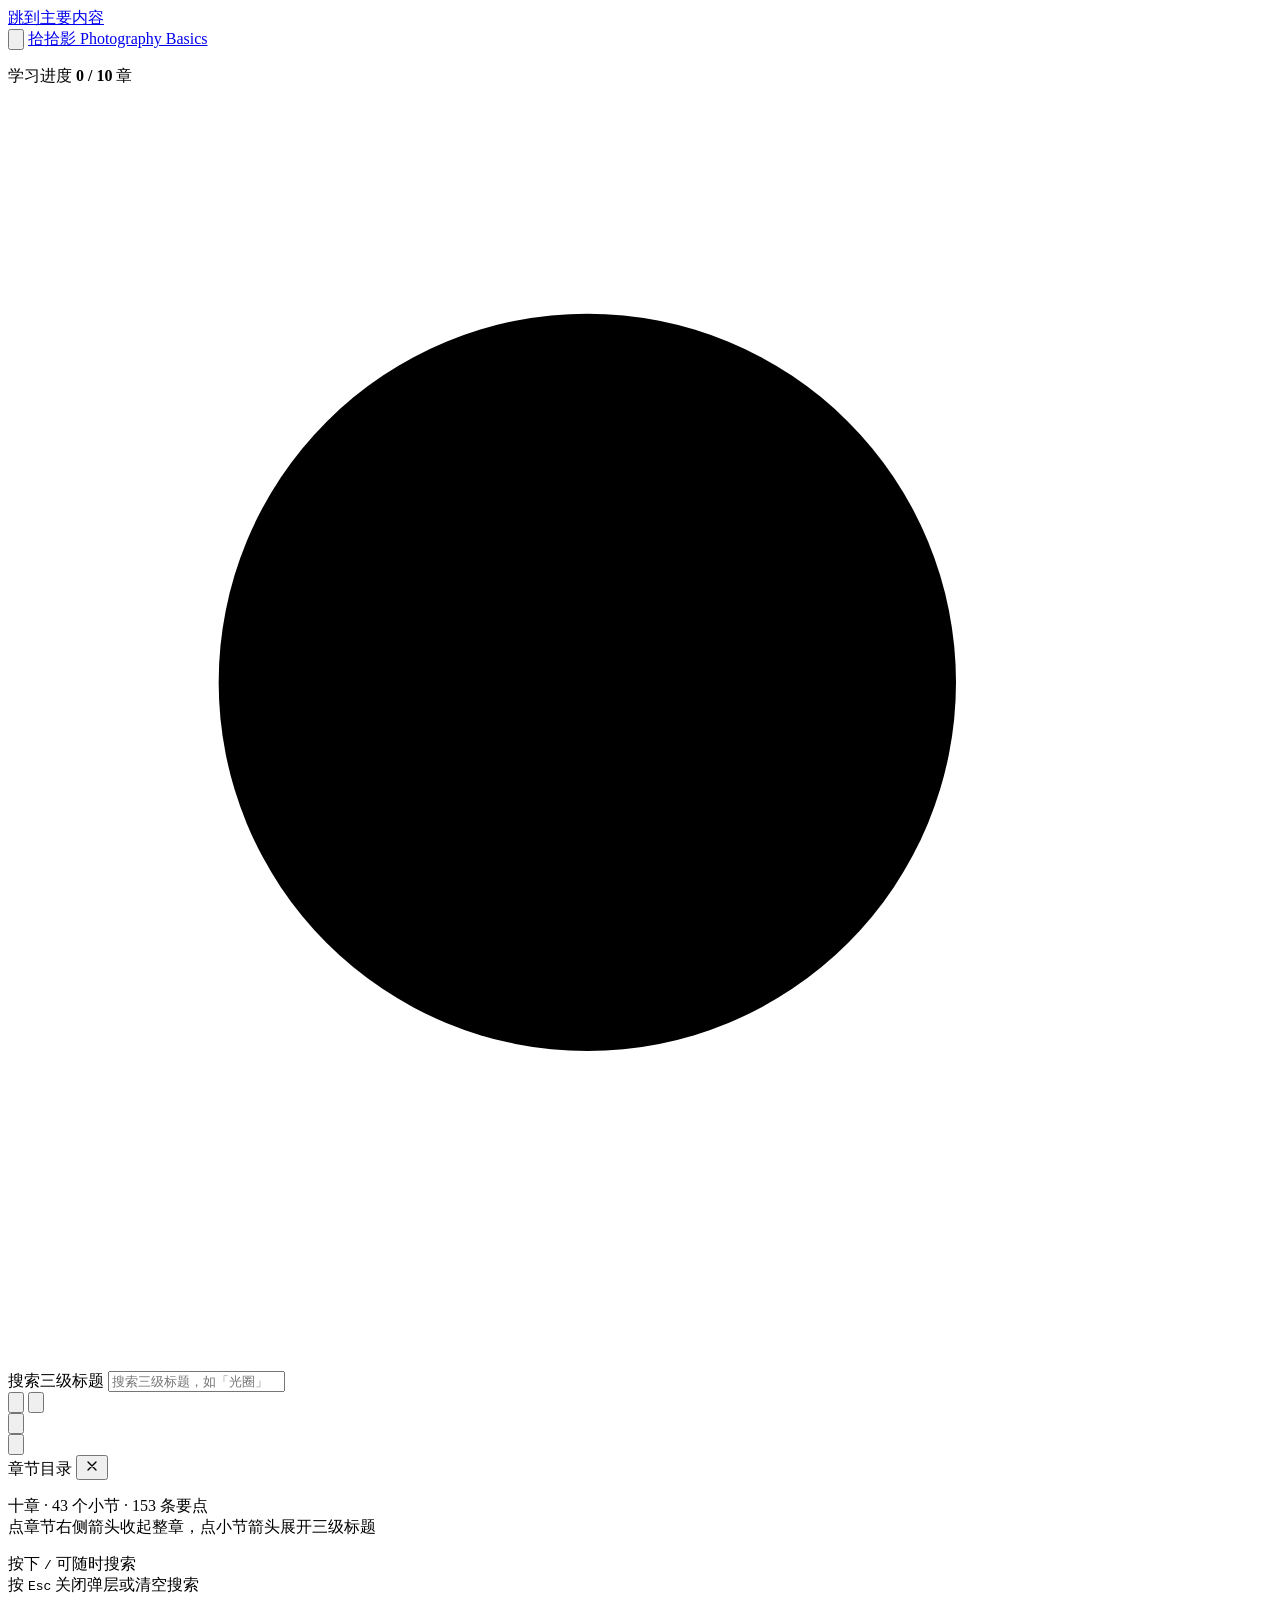
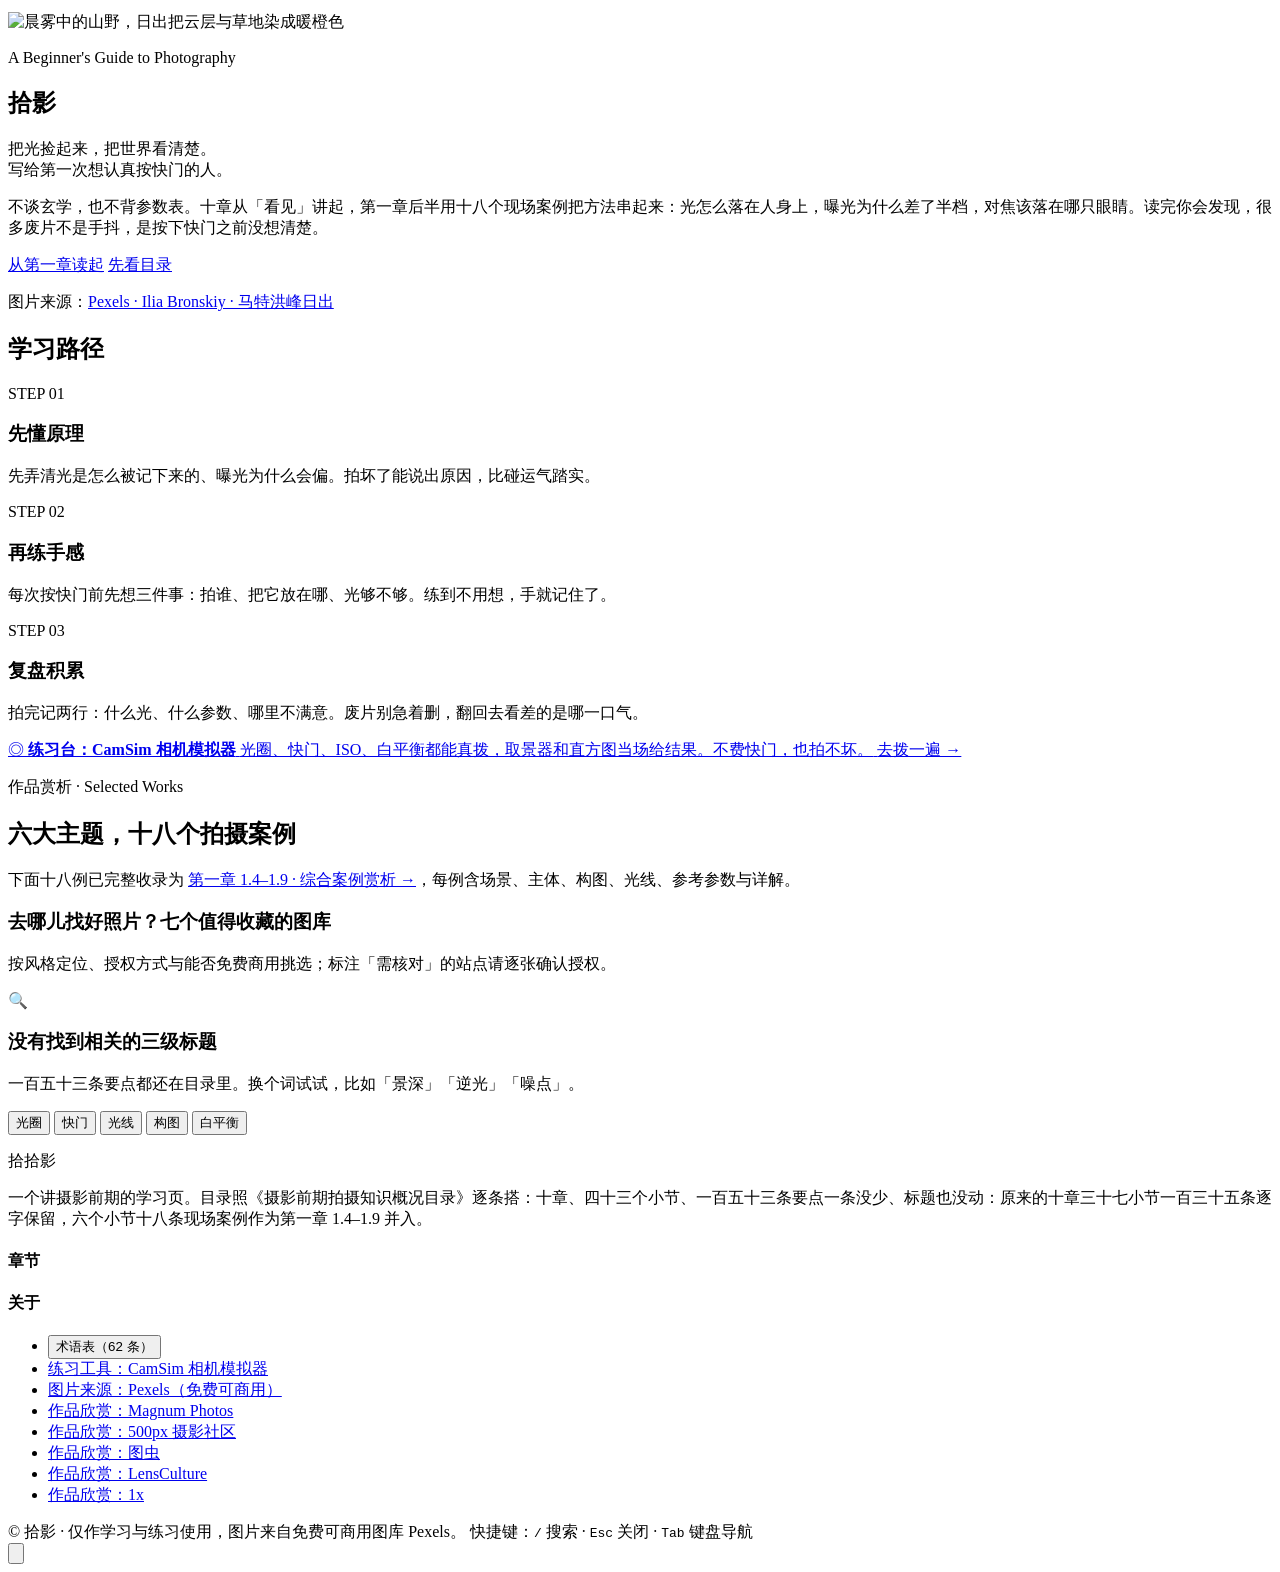
<file: src/body.html>
<!DOCTYPE html>
<html lang="zh-CN" data-theme="paper" data-dark="false">
<head>
<meta charset="UTF-8">
<meta name="viewport" content="width=device-width, initial-scale=1, viewport-fit=cover">
<title>拾影 · 摄影前期拍摄入门</title>
<meta name="description" content="拾影：写给零基础者的摄影前期学习页。十章从「看见」讲到曝光、对焦、光线、构图与题材思路，第一章后半用十八个现场案例串起全部方法，一百五十三条要点逐条配详解与实拍案例，可搜索、可折叠、五套模板与暗色模式。">
<meta name="theme-color" content="#f7f2e8">
<meta name="color-scheme" content="light dark">
<link rel="icon" href="data:image/svg+xml,%3Csvg xmlns='http://www.w3.org/2000/svg' viewBox='0 0 32 32'%3E%3Crect width='32' height='32' rx='7' fill='%23b0503a'/%3E%3Ctext x='16' y='23' font-size='19' font-family='serif' fill='%23fffdf9' text-anchor='middle'%3E拾%3C/text%3E%3C/svg%3E">
<link rel="canonical" href="https://linan4268.github.io/ShiYing/">
<link rel="preconnect" href="https://images.pexels.com" crossorigin>
<link rel="dns-prefetch" href="https://images.pexels.com">
<meta property="og:type" content="website">
<meta property="og:site_name" content="拾影">
<meta property="og:locale" content="zh_CN">
<meta property="og:title" content="拾影 · 摄影前期拍摄入门">
<meta property="og:description" content="十章、153 个要点：从看见讲到光怎么用、片子为什么糊、构图怎么取舍。写给第一次想认真拍照的人。">
<meta property="og:url" content="https://linan4268.github.io/ShiYing/">
<meta property="og:image" content="https://images.pexels.com/photos/29734980/pexels-photo-29734980.jpeg?auto=compress&amp;cs=tinysrgb&amp;w=1200">
<meta property="og:image:alt" content="马特洪峰日出，雪面与暗部反差极大，湖面映出山影">
<meta name="twitter:card" content="summary_large_image">
<meta name="twitter:title" content="拾影 · 摄影前期拍摄入门">
<meta name="twitter:description" content="十章、153 个要点：写给第一次想认真拍照的人，从看见讲到现场怎么判断。">
<meta name="twitter:image" content="https://images.pexels.com/photos/29734980/pexels-photo-29734980.jpeg?auto=compress&amp;cs=tinysrgb&amp;w=1200">
<script>
/* 首帧前套用已保存的模板、明暗与外观偏好，避免深色偏好用户看到白屏闪一下 */
(function () {
  try {
    var r = document.documentElement, t = localStorage.getItem('shiying:theme');
    if (t) { t = JSON.parse(t); if (t === 'paper' || t === 'cinema' || t === 'grid' || t === 'ink' || t === 'mono') r.setAttribute('data-theme', t); }
    var d = localStorage.getItem('shiying:dark');
    if (d === null) d = window.matchMedia && window.matchMedia('(prefers-color-scheme: dark)').matches;
    else d = JSON.parse(d);
    r.setAttribute('data-dark', d ? 'true' : 'false');
    var map = { lookFont: 'data-font', lookSize: 'data-size', lookLead: 'data-lead', lookDensity: 'data-density' };
    Object.keys(map).forEach(function (k) {
      var v = localStorage.getItem('shiying:' + k);
      if (!v) return;
      try { v = JSON.parse(v); } catch (e2) { return; }
      if (typeof v === 'string' && v) r.setAttribute(map[k], v);
    });
  } catch (e) { /* 隐私模式下 localStorage 不可用，用默认模板 */ }
})();
</script>
<style>
/*__CSS__*/
</style>
</head>
<body>
<a class="skip-link" href="#main">跳到主要内容</a>
<noscript><p class="noscript-note">本页的十章正文、目录、搜索与折叠交互由 JavaScript 生成。请在浏览器中启用 JavaScript 后阅读——内容与排版不会因此改变。</p></noscript>
<div id="progressBar" aria-hidden="true"></div>

<header class="topbar">
  <button class="tb-btn icon-only" id="tocBtn" aria-label="打开章节目录" aria-expanded="false" aria-controls="toc">
    <svg viewBox="0 0 24 24" aria-hidden="true"><path d="M4 6h16M4 12h16M4 18h16"/></svg>
  </button>

  <a class="brand" href="#top" aria-label="拾影，回到页面顶部">
    <span class="seal" aria-hidden="true">拾</span>拾影
    <span class="en" aria-hidden="true">Photography Basics</span>
  </a>

  <div class="spacer"></div>

  <p class="progress-chip" title="已标记读完的章数">
    <span class="pc-label">学习进度</span>
    <b id="progressText">0 / 10</b>
    <span class="pc-label">章</span>
  </p>

  <div class="search-wrap" role="search">
    <svg class="s-ico" viewBox="0 0 24 24" aria-hidden="true"><circle cx="11" cy="11" r="7"/><path d="M20 20l-3.6-3.6"/></svg>
    <label class="sr-only" for="search">搜索三级标题</label>
    <input id="search" type="search" aria-label="搜索三级标题" placeholder="搜索三级标题，如「光圈」" autocomplete="off" spellcheck="false">
    <button class="search-clear" id="searchClear" aria-label="清空搜索" hidden>×</button>
  </div>

  <button class="tb-btn icon-only" id="searchToggle" aria-label="打开搜索" aria-expanded="false" aria-controls="search">
    <svg viewBox="0 0 24 24" aria-hidden="true"><circle cx="11" cy="11" r="7"/><path d="M20 20l-3.6-3.6"/></svg>
  </button>

  <button class="tb-btn icon-only" id="lookBtn" aria-label="自定义外观" aria-expanded="false" aria-controls="lookPanel" title="外观：模板、字体、字号、强调色">
    <svg viewBox="0 0 24 24" aria-hidden="true" fill="none" stroke="currentColor" stroke-width="1.9" stroke-linecap="round"><path d="M5 7h7M16 7h3M5 12h3M12 12h7M5 17h9M18 17h1"/><circle cx="14" cy="7" r="2"/><circle cx="10" cy="12" r="2"/><circle cx="16" cy="17" r="2"/></svg>
  </button>

  <div class="theme-wrap">
    <button class="tb-btn icon-only" id="themeBtn" aria-label="切换界面模板" aria-expanded="false" aria-haspopup="true" aria-controls="themeMenu" title="界面模板">
      <svg viewBox="0 0 24 24" aria-hidden="true"><path d="M12 3a9 9 0 100 18h1.2a2 2 0 002-2 2 2 0 00-2-2H12a3 3 0 010-6h5.5A3.5 3.5 0 0021 7.5 5.5 5.5 0 0015.5 3z"/><circle cx="7.5" cy="11.5" r=".9"/><circle cx="10" cy="7.4" r=".9"/><circle cx="15" cy="7.8" r=".9"/></svg>
    </button>
    <div class="theme-menu" id="themeMenu" role="menu" aria-label="界面模板" hidden>
      <p class="tm-title">五套界面模板</p>
      <button class="tm-item" role="menuitemradio" aria-checked="true" data-theme-choice="paper">
        <span class="tm-swatch" aria-hidden="true"><i style="background:#f7f2e8"></i><i style="background:#fffdf7"></i><i style="background:#b0503a"></i><i style="background:#2f2923"></i></span>
        <span><span class="tm-name">A · 暖纸杂志</span><span class="tm-desc">米白纸感、宋体标题、朱砂色重点，像一本可以慢慢读的画册。</span></span>
      </button>
      <button class="tm-item" role="menuitemradio" aria-checked="false" data-theme-choice="cinema">
        <span class="tm-swatch" aria-hidden="true"><i style="background:#0b0c0f"></i><i style="background:#17191f"></i><i style="background:#d8a53f"></i><i style="background:#e4e6ea"></i></span>
        <span><span class="tm-name">B · 影院暗调</span><span class="tm-desc">无衬线、直角、图片满幅，像在放映厅里看照片。</span></span>
      </button>
      <button class="tm-item" role="menuitemradio" aria-checked="false" data-theme-choice="grid">
        <span class="tm-swatch" aria-hidden="true"><i style="background:#f3f8f7"></i><i style="background:#ffffff"></i><i style="background:#1f8a7e"></i><i style="background:#1f3033"></i></span>
        <span><span class="tm-name">C · 网格手册</span><span class="tm-desc">浅青网格、圆角卡片，像一本结构清晰的工具书。</span></span>
      </button>
      <button class="tm-item" role="menuitemradio" aria-checked="false" data-theme-choice="ink">
        <span class="tm-swatch" aria-hidden="true"><i style="background:#f4f2ec"></i><i style="background:#fbfaf6"></i><i style="background:#2f5d57"></i><i style="background:#252b2c"></i></span>
        <span><span class="tm-name">D · 水墨纸本</span><span class="tm-desc">宣纸底色、全宋体、墨绿点缀，留白最多的一版。</span></span>
      </button>
      <button class="tm-item" role="menuitemradio" aria-checked="false" data-theme-choice="mono">
        <span class="tm-swatch" aria-hidden="true"><i style="background:#f4f4f4"></i><i style="background:#ffffff"></i><i style="background:#1f1f1f"></i><i style="background:#1b1b1b"></i></span>
        <span><span class="tm-name">E · 银盐黑白</span><span class="tm-desc">纯灰阶、全直角、无彩色干扰，像一本黑白影集。</span></span>
      </button>
      <hr>
      <p class="tm-foot">模板决定配色、字体与排版气质；右上角月亮按钮是独立的暗色层，可与任意模板叠加，两者分别记忆。想调字号、行距或强调色，用旁边的「外观」按钮。</p>
    </div>
  </div>

  <button class="tb-btn icon-only" id="darkBtn" aria-label="切换暗色模式" aria-pressed="false" title="暗色模式">
    <svg viewBox="0 0 24 24" aria-hidden="true"><path d="M20 14.6A8.4 8.4 0 019.4 4 8.5 8.5 0 1020 14.6z"/></svg>
  </button>
</header>

<div class="mask" id="mask" hidden></div>

<div class="layout" id="top">
  <nav class="toc" id="toc" aria-label="章节目录">
    <div class="toc-head">
      <span class="t" id="tocTitle">章节目录</span>
      <button class="toc-close" id="tocClose" aria-label="关闭目录">
        <svg viewBox="0 0 24 24" width="16" height="16" fill="none" stroke="currentColor" stroke-width="2" stroke-linecap="round" aria-hidden="true"><path d="M6 6l12 12M18 6L6 18"/></svg>
      </button>
    </div>
    <p class="toc-hint">十章 · 43 个小节 · 153 条要点<br>点章节右侧箭头收起整章，点小节箭头展开三级标题</p>
    <div id="tocList"></div>
    <p class="toc-foot">按下 <kbd>/</kbd> 可随时搜索<br>按 <kbd>Esc</kbd> 关闭弹层或清空搜索</p>
  </nav>

  <main id="main">
    <section class="hero" aria-labelledby="heroTitle">
      <img class="hero-img" id="heroImg" alt="晨雾中的山野，日出把云层与草地染成暖橙色" decoding="async" fetchpriority="high">
      <div class="hero-inner">
        <p class="eyebrow">A Beginner's Guide to Photography</p>
        <h1 id="heroTitle">拾影</h1>
        <p class="subtitle">把光捡起来，把世界看清楚。<br>写给第一次想认真按快门的人。</p>
        <p class="lede">不谈玄学，也不背参数表。十章从「看见」讲起，第一章后半用十八个现场案例把方法串起来：光怎么落在人身上，曝光为什么差了半档，对焦该落在哪只眼睛。读完你会发现，很多废片不是手抖，是按下快门之前没想清楚。</p>
        <div class="hero-actions">
          <a class="btn btn-primary" href="#ch1">从第一章读起</a>
          <a class="btn btn-ghost" href="#toc" id="viewToc">先看目录</a>
        </div>
      </div>
      <p class="hero-credit">图片来源：<a href="https://www.pexels.com/photo/sunrise-over-matterhorn-and-reflective-lake-29734980/" target="_blank" rel="noopener noreferrer">Pexels · Ilia Bronskiy · 马特洪峰日出</a></p>
    </section>

    <section class="path" aria-labelledby="pathTitle">
      <h2 class="sr-only" id="pathTitle">学习路径</h2>
      <div class="path-grid">
        <div class="path-step"><p class="k">STEP 01</p><h3>先懂原理</h3><p>先弄清光是怎么被记下来的、曝光为什么会偏。拍坏了能说出原因，比碰运气踏实。</p></div>
        <div class="path-step"><p class="k">STEP 02</p><h3>再练手感</h3><p>每次按快门前先想三件事：拍谁、把它放在哪、光够不够。练到不用想，手就记住了。</p></div>
        <div class="path-step"><p class="k">STEP 03</p><h3>复盘积累</h3><p>拍完记两行：什么光、什么参数、哪里不满意。废片别急着删，翻回去看差的是哪一口气。</p></div>
      </div>
    </section>

    <a class="practice-banner" href="camsim.html">
      <span class="pb-ico" aria-hidden="true">◎</span>
      <span class="pb-txt">
        <b>练习台：CamSim 相机模拟器</b>
        <span>光圈、快门、ISO、白平衡都能真拨，取景器和直方图当场给结果。不费快门，也拍不坏。</span>
      </span>
      <span class="pb-go" aria-hidden="true">去拨一遍 →</span>
    </a>

    <div class="search-bar" id="searchBar" role="status" aria-live="polite"></div>

    <div class="chapters" id="chapters"></div>

    <section class="works" id="works" aria-labelledby="worksTitle">
      <div class="works-head">
        <p class="eyebrow">作品赏析 · Selected Works</p>
        <h2 id="worksTitle">六大主题，十八个拍摄案例</h2>
        <p class="works-lede" id="worksLede"></p>
        <p class="works-jump">下面十八例已完整收录为 <a href="#ch1">第一章 1.4–1.9 · 综合案例赏析 →</a>，每例含场景、主体、构图、光线、参考参数与详解。</p>
      </div>
      <div class="works-themes" id="worksThemes"></div>
      <p class="works-note" id="worksNote"></p>
      <div class="sites-block">
        <h3 class="sites-title">去哪儿找好照片？七个值得收藏的图库</h3>
        <p class="sites-hint">按风格定位、授权方式与能否免费商用挑选；标注「需核对」的站点请逐张确认授权。</p>
        <div class="sites-grid" id="sitesGrid"></div>
      </div>
    </section>

    <div class="empty" id="emptyState" role="status" aria-live="polite">
      <p class="big" aria-hidden="true">🔍</p>
      <h3>没有找到相关的三级标题</h3>
      <p>一百五十三条要点都还在目录里。换个词试试，比如「景深」「逆光」「噪点」。</p>
      <div class="tips">
        <button type="button" data-suggest="光圈">光圈</button>
        <button type="button" data-suggest="快门">快门</button>
        <button type="button" data-suggest="光线">光线</button>
        <button type="button" data-suggest="构图">构图</button>
        <button type="button" data-suggest="白平衡">白平衡</button>
      </div>
    </div>

    <footer class="site-foot">
      <div class="foot-in">
        <div class="foot-brand">
          <p class="fb"><span class="seal" aria-hidden="true">拾</span>拾影</p>
          <p>一个讲摄影前期的学习页。目录照《摄影前期拍摄知识概况目录》逐条搭：十章、四十三个小节、一百五十三条要点一条没少、标题也没动：原来的十章三十七小节一百三十五条逐字保留，六个小节十八条现场案例作为第一章 1.4–1.9 并入。</p>
        </div>
        <div class="foot-col">
          <h4>章节</h4>
          <ul id="footChapters"></ul>
        </div>
        <div class="foot-col">
          <h4>关于</h4>
          <ul>
            <li><button type="button" class="linklike" id="glossaryBtn">术语表（62 条）</button></li>
            <li><a href="camsim.html">练习工具：CamSim 相机模拟器</a></li>
            <li><a href="https://www.pexels.com/license/" target="_blank" rel="noopener noreferrer">图片来源：Pexels（免费可商用）</a></li>
            <li><a href="https://www.magnumphotos.com/" target="_blank" rel="noopener noreferrer">作品欣赏：Magnum Photos</a></li>
            <li><a href="https://500px.com.cn/" target="_blank" rel="noopener noreferrer">作品欣赏：500px 摄影社区</a></li>
            <li><a href="https://tuchong.com/" target="_blank" rel="noopener noreferrer">作品欣赏：图虫</a></li>
            <li><a href="https://www.lensculture.com/" target="_blank" rel="noopener noreferrer">作品欣赏：LensCulture</a></li>
            <li><a href="https://1x.com/" target="_blank" rel="noopener noreferrer">作品欣赏：1x</a></li>
          </ul>
        </div>
      </div>
      <div class="foot-base">
        <span>© 拾影 · 仅作学习与练习使用，图片来自免费可商用图库 Pexels。</span>
        <span class="keys">快捷键：<kbd>/</kbd> 搜索 · <kbd>Esc</kbd> 关闭 · <kbd>Tab</kbd> 键盘导航</span>
      </div>
    </footer>
  </main>
</div>

<button id="toTop" aria-label="回到顶部" title="回到顶部">
  <svg viewBox="0 0 24 24" aria-hidden="true"><path d="M12 19V5M5 12l7-7 7 7"/></svg>
</button>

<dialog id="glossaryDialog" aria-labelledby="glossTitle">
  <div class="gloss-head">
    <h2 id="glossTitle">术语表</h2>
    <form method="dialog"><button class="gloss-close" aria-label="关闭术语表">×</button></form>
  </div>
  <div class="gloss-list" id="glossList"></div>
</dialog>

<div id="lookRoot"></div>

<script>
/*__DATA__*/
/*__GLOSSARY__*/
/*__CASES__*/
/*__HOME_PHOTOS__*/
/*__APP__*/
/*__LOOK__*/
</script>
</body>
</html>
</file>
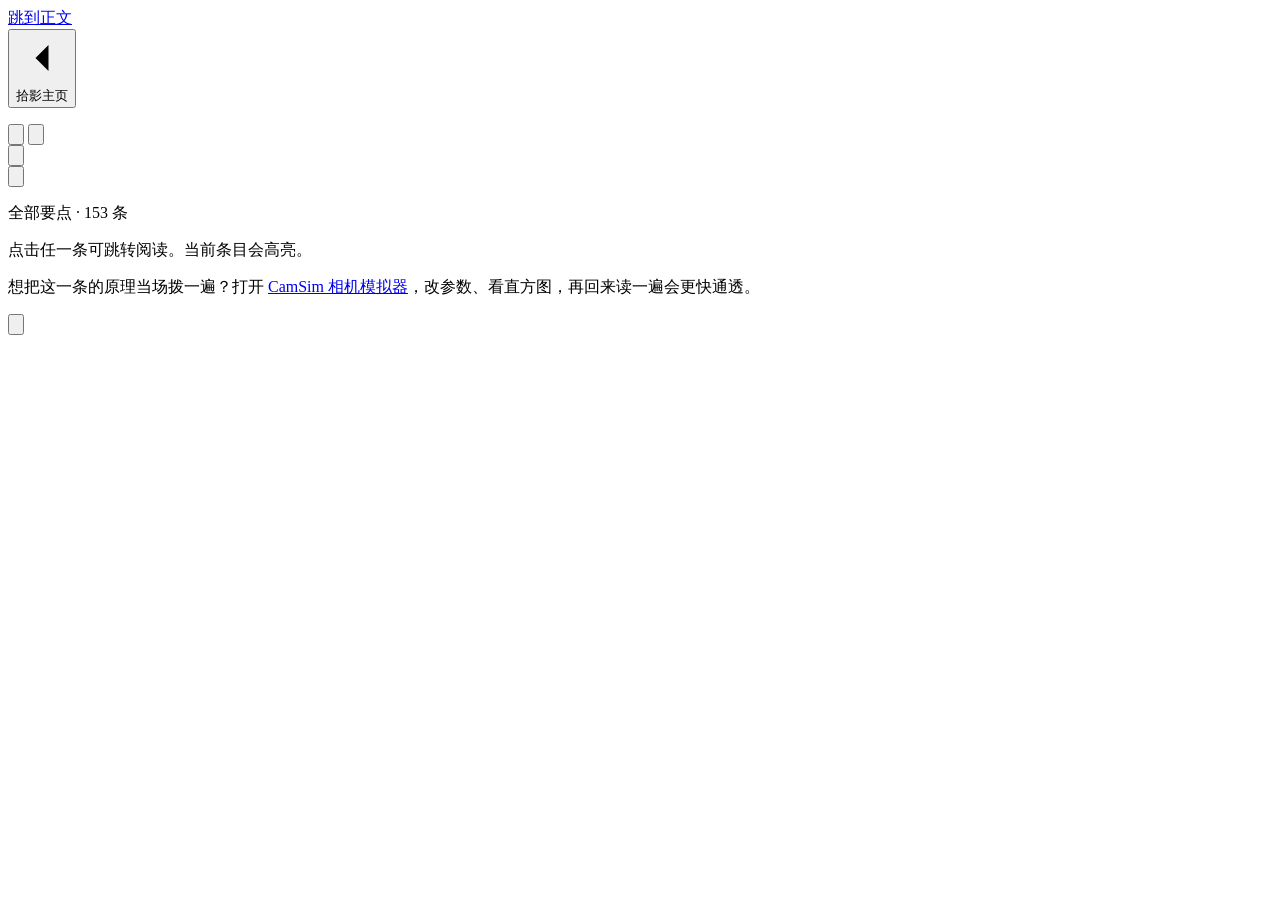
<file: src/detail-body.html>
<!DOCTYPE html>
<html lang="zh-CN" data-theme="paper" data-dark="false">
<head>
<meta charset="UTF-8">
<meta name="viewport" content="width=device-width, initial-scale=1, viewport-fit=cover">
<title>拾影 · 要点详解</title>
<meta name="description" content="拾影摄影入门：每个三级标题的短教程详解，讲透原理、操作步骤、常见误区与实例。">
<meta name="theme-color" content="#f7f2e8">
<meta name="color-scheme" content="light dark">
<link rel="icon" href="data:image/svg+xml,%3Csvg xmlns='http://www.w3.org/2000/svg' viewBox='0 0 32 32'%3E%3Crect width='32' height='32' rx='7' fill='%23b0503a'/%3E%3Ctext x='16' y='23' font-size='19' font-family='serif' fill='%23fffdf9' text-anchor='middle'%3E拾%3C/text%3E%3C/svg%3E">
<link rel="canonical" href="https://linan4268.github.io/ShiYing/detail.html">
<meta property="og:type" content="article">
<meta property="og:site_name" content="拾影">
<meta property="og:locale" content="zh_CN">
<meta property="og:title" content="拾影 · 要点详解">
<meta property="og:description" content="拾影摄影入门：153 个三级标题各自的短教程详解，讲透原理、操作步骤、常见误区与实例。">
<meta property="og:url" content="https://linan4268.github.io/ShiYing/detail.html">
<meta property="og:image" content="https://images.pexels.com/photos/14030654/pexels-photo-14030654.jpeg?auto=compress&amp;cs=tinysrgb&amp;w=1200">
<meta property="og:image:alt" content="森林中穿透树冠的阳光光束">
<meta name="twitter:card" content="summary_large_image">
<meta name="twitter:title" content="拾影 · 要点详解">
<meta name="twitter:description" content="153 个三级标题的短教程详解。">
<meta name="twitter:image" content="https://images.pexels.com/photos/14030654/pexels-photo-14030654.jpeg?auto=compress&amp;cs=tinysrgb&amp;w=1200">
<script>
/* 首帧前套用已保存的模板与明暗，避免深色偏好用户看到白屏闪一下 */
(function () {
  try {
    var r = document.documentElement, t = localStorage.getItem('shiying:theme');
    if (t) { t = JSON.parse(t); if (t === 'paper' || t === 'cinema' || t === 'grid' || t === 'ink' || t === 'mono') r.setAttribute('data-theme', t); }
    var d = localStorage.getItem('shiying:dark');
    if (d === null) d = window.matchMedia && window.matchMedia('(prefers-color-scheme: dark)').matches;
    else d = JSON.parse(d);
    r.setAttribute('data-dark', d ? 'true' : 'false');
    var map = { lookFont: 'data-font', lookSize: 'data-size', lookLead: 'data-lead', lookDensity: 'data-density' };
    Object.keys(map).forEach(function (k) {
      var v = localStorage.getItem('shiying:' + k);
      if (!v) return;
      try { v = JSON.parse(v); } catch (e2) { return; }
      if (typeof v === 'string' && v) r.setAttribute(map[k], v);
    });
  } catch (e) { /* 隐私模式下 localStorage 不可用，用默认模板 */ }
})();
</script>
<style>
/*__BASE_CSS__*/
/*__DETAIL_CSS__*/
</style>
</head>
<body>
<a class="skip-link" href="#dt-main">跳到正文</a>

<header class="dt-topbar">
  <button class="dt-back" id="dtBack" aria-label="返回学习主页">
    <svg viewBox="0 0 24 24" aria-hidden="true"><path d="M15 18l-6-6 6-6"/></svg><span>拾影主页</span>
  </button>
  <p class="dt-crumb" id="dtCrumb"></p>
  <div class="dt-top-actions">
    <button class="tb-btn icon-only dt-side-toggle" id="dtSideToggle" aria-label="打开要点目录" aria-expanded="false">
      <svg viewBox="0 0 24 24" aria-hidden="true"><path d="M4 6h16M4 12h16M4 18h16"/></svg>
    </button>
    <button class="tb-btn icon-only" id="lookBtn" aria-label="自定义外观" aria-expanded="false" aria-controls="lookPanel" title="外观：模板、字体、字号、强调色">
      <svg viewBox="0 0 24 24" aria-hidden="true" fill="none" stroke="currentColor" stroke-width="1.9" stroke-linecap="round"><path d="M5 7h7M16 7h3M5 12h3M12 12h7M5 17h9M18 17h1"/><circle cx="14" cy="7" r="2"/><circle cx="10" cy="12" r="2"/><circle cx="16" cy="17" r="2"/></svg>
    </button>
    <div class="theme-wrap">
      <button class="tb-btn icon-only" id="dtThemeBtn" aria-label="切换界面模板" aria-expanded="false" aria-haspopup="true" aria-controls="dtThemeMenu" title="界面模板">
        <svg viewBox="0 0 24 24" aria-hidden="true"><path d="M12 3a9 9 0 100 18h1.2a2 2 0 002-2 2 2 0 00-2-2H12a3 3 0 010-6h5.5A3.5 3.5 0 0021 7.5 5.5 5.5 0 0015.5 3z"/><circle cx="7.5" cy="11.5" r=".9"/><circle cx="10" cy="7.4" r=".9"/><circle cx="15" cy="7.8" r=".9"/></svg>
      </button>
      <div class="theme-menu" id="dtThemeMenu" role="menu" aria-label="界面模板" hidden>
        <p class="tm-title">五套界面模板</p>
        <button class="tm-item" role="menuitemradio" aria-checked="true" data-theme-choice="paper">
          <span class="tm-swatch" aria-hidden="true"><i style="background:#f7f2e8"></i><i style="background:#fffdf7"></i><i style="background:#b0503a"></i><i style="background:#2f2923"></i></span>
          <span><span class="tm-name">A · 暖纸杂志</span><span class="tm-desc">米白纸感、宋体标题、朱砂色重点。</span></span>
        </button>
        <button class="tm-item" role="menuitemradio" aria-checked="false" data-theme-choice="cinema">
          <span class="tm-swatch" aria-hidden="true"><i style="background:#0b0c0f"></i><i style="background:#17191f"></i><i style="background:#d8a53f"></i><i style="background:#e4e6ea"></i></span>
          <span><span class="tm-name">B · 影院暗调</span><span class="tm-desc">无衬线、直角、图片满幅。</span></span>
        </button>
        <button class="tm-item" role="menuitemradio" aria-checked="false" data-theme-choice="grid">
          <span class="tm-swatch" aria-hidden="true"><i style="background:#f3f8f7"></i><i style="background:#ffffff"></i><i style="background:#1f8a7e"></i><i style="background:#1f3033"></i></span>
          <span><span class="tm-name">C · 网格手册</span><span class="tm-desc">浅青网格、圆角卡片。</span></span>
        </button>
        <button class="tm-item" role="menuitemradio" aria-checked="false" data-theme-choice="ink">
          <span class="tm-swatch" aria-hidden="true"><i style="background:#f4f2ec"></i><i style="background:#fbfaf6"></i><i style="background:#2f5d57"></i><i style="background:#252b2c"></i></span>
          <span><span class="tm-name">D · 水墨纸本</span><span class="tm-desc">宣纸底色、全宋体、墨绿。</span></span>
        </button>
        <button class="tm-item" role="menuitemradio" aria-checked="false" data-theme-choice="mono">
          <span class="tm-swatch" aria-hidden="true"><i style="background:#f4f4f4"></i><i style="background:#ffffff"></i><i style="background:#1f1f1f"></i><i style="background:#1b1b1b"></i></span>
          <span><span class="tm-name">E · 银盐黑白</span><span class="tm-desc">纯灰阶、全直角。</span></span>
        </button>
        <hr>
        <p class="tm-foot">模板与暗色层可任意叠加、分别记忆；字号、行距与强调色在「外观」面板里调。</p>
      </div>
    </div>
    <button class="tb-btn icon-only" id="dtDarkBtn" aria-label="切换暗色模式" aria-pressed="false" title="暗色模式">
      <svg viewBox="0 0 24 24" aria-hidden="true"><path d="M20 14.6A8.4 8.4 0 019.4 4 8.5 8.5 0 1020 14.6z"/></svg>
    </button>
  </div>
</header>

<div class="dt-mask" id="dtMask" hidden></div>

<div class="dt-layout">
  <nav class="dt-side" id="dtSide" aria-label="全部要点目录">
    <p class="dt-side-head">全部要点 · 153 条</p>
    <p class="dt-side-hint">点击任一条可跳转阅读。当前条目会高亮。</p>
    <div id="dtToc"></div>
  </nav>

  <main class="dt-main" id="dt-main">
    <div id="dtArticle" aria-live="polite"></div>
    <p class="dt-tooltip">想把这一条的原理当场拨一遍？打开 <a href="camsim.html">CamSim 相机模拟器</a>，改参数、看直方图，再回来读一遍会更快通透。</p>
  </main>
</div>

<button class="dt-totop" id="dtToTop" aria-label="回到顶部" title="回到顶部">
  <svg viewBox="0 0 24 24" aria-hidden="true"><path d="M12 19V5M5 12l7-7 7 7"/></svg>
</button>

<div id="lookRoot"></div>

<script>
/*__DATA__*/
/*__APP__*/
/*__LOOK__*/
</script>
</body>
</html>
</file>
